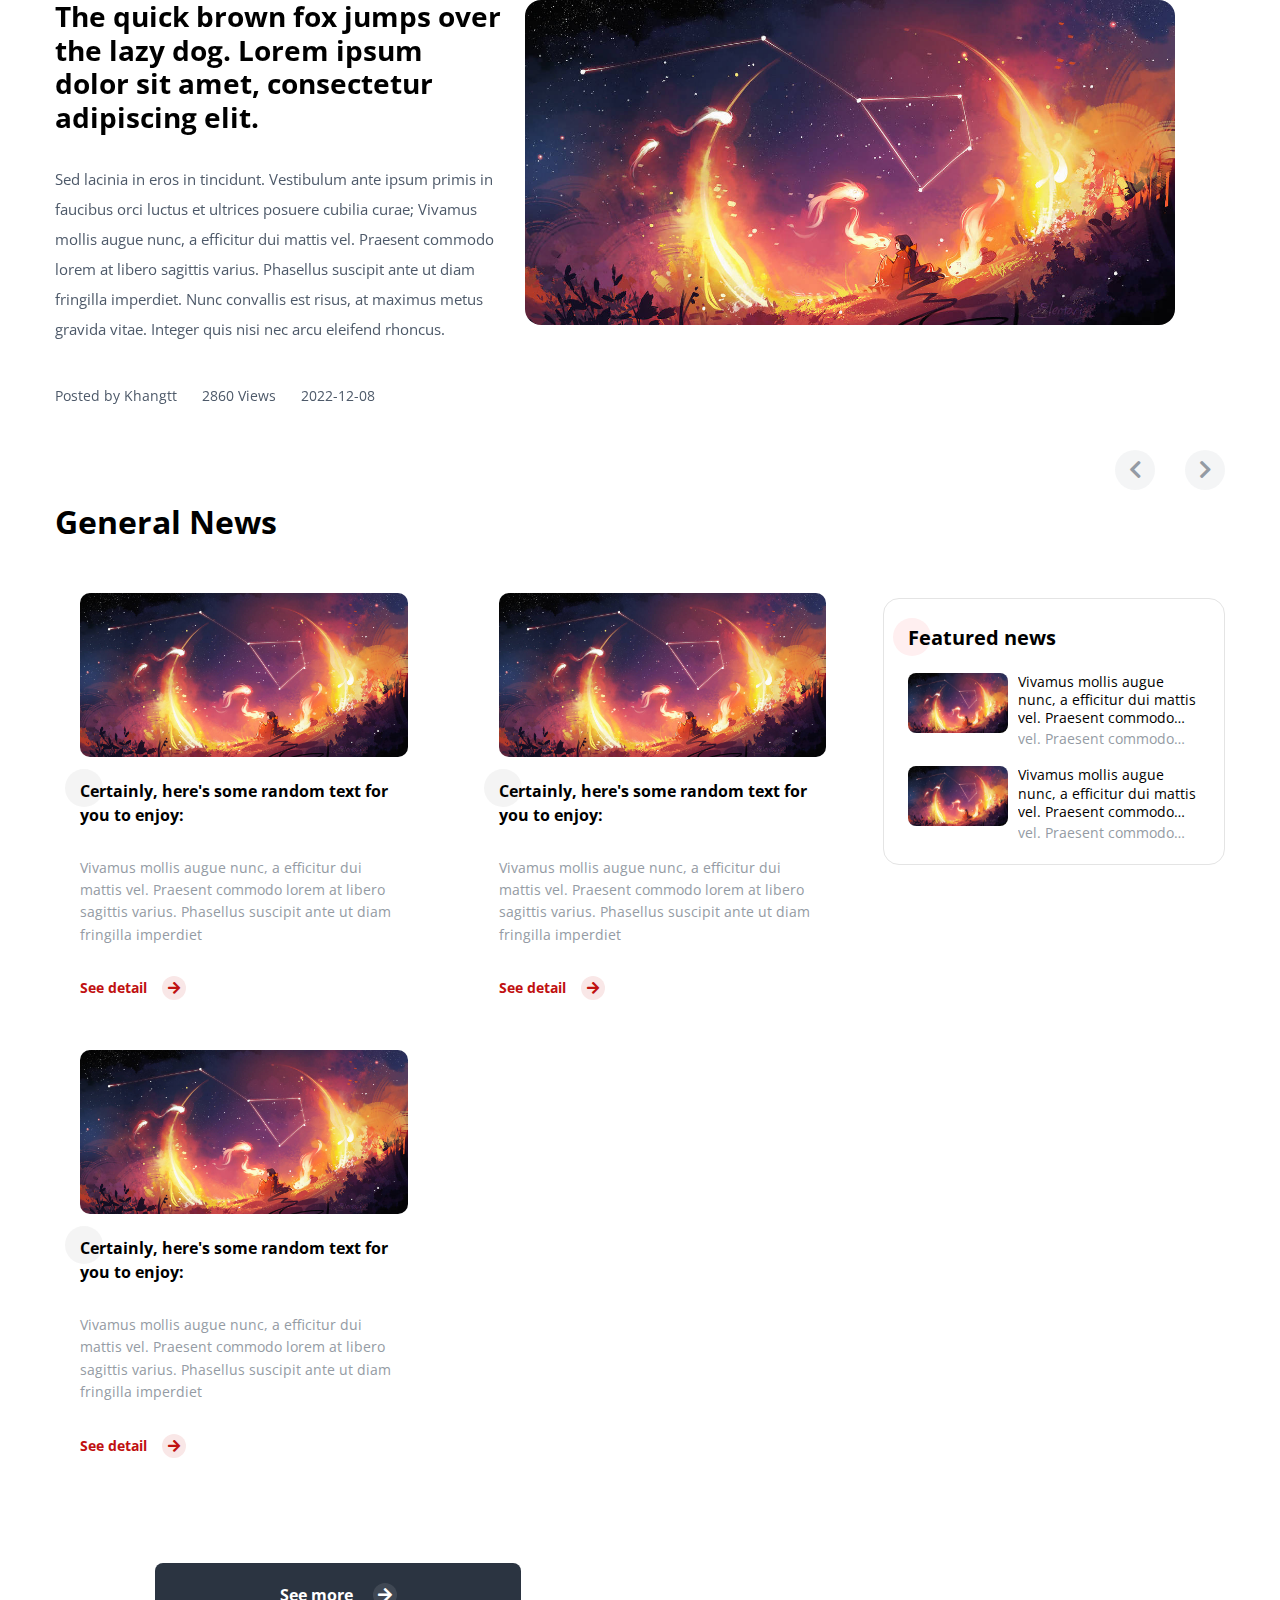
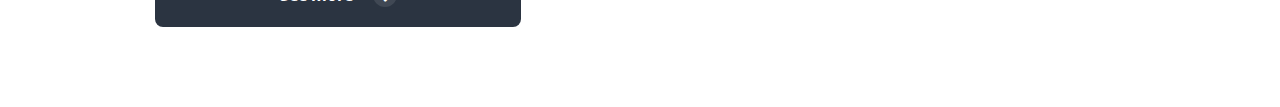
<file: index.html>
<!DOCTYPE html>
<html lang="en">
    <head>
        <meta charset="UTF-8" />
        <meta http-equiv="X-UA-Compatible" content="IE=edge" />
        <meta name="viewport" content="width=device-width, initial-scale=1.0" />
        <title>Document</title>
        <!-- Font Family -->
        <link rel="preconnect" href="https://fonts.googleapis.com" />
        <link rel="preconnect" href="https://fonts.gstatic.com" crossorigin />
        <link
            href="https://fonts.googleapis.com/css2?family=Open+Sans:wght@300;400;500;600;700&display=swap"
            rel="stylesheet"
            />
        <!-- Font awesome -->
        <link rel="stylesheet"
            href="https://cdnjs.cloudflare.com/ajax/libs/font-awesome/5.15.3/css/all.min.css">
        <!-- Css -->
        <link rel="stylesheet" href="style.css" />
        <!-- Carousel -->
        <script src="https://code.jquery.com/jquery-3.6.0.min.js"></script>
        <link rel="stylesheet"
            href="https://cdnjs.cloudflare.com/ajax/libs/OwlCarousel2/2.3.4/assets/owl.carousel.min.css">
        <link rel="stylesheet"
            href="https://cdnjs.cloudflare.com/ajax/libs/OwlCarousel2/2.3.4/assets/owl.theme.default.min.css">
        <script
            src="https://cdnjs.cloudflare.com/ajax/libs/OwlCarousel2/2.3.4/owl.carousel.min.js"></script>
    </head>
    <body>
        <div class="news-container">
            <div class="owl-carousel">
                <div class="page-content-wrap">
                    <div class="content-slide">
                        <div class="news-image">
                            <img src="./public/image_1.jpg" alt="img" />
                        </div>
                        <div class="news-content">
                            <h1 class="content-title">
                                The quick brown fox jumps over the lazy dog.
                                Lorem ipsum dolor sit amet, consectetur
                                adipiscing elit.
                            </h1>
                            <div class="content-preview">
                                Sed lacinia in eros in tincidunt. Vestibulum
                                ante ipsum primis in faucibus orci luctus et
                                ultrices posuere cubilia curae; Vivamus mollis
                                augue nunc, a efficitur dui mattis vel. Praesent
                                commodo lorem at libero sagittis varius.
                                Phasellus suscipit ante ut diam fringilla
                                imperdiet. Nunc convallis est risus, at maximus
                                metus gravida vitae. Integer quis nisi nec arcu
                                eleifend rhoncus.
                            </div>

                            <div class="content-meta">
                                <span class="meta-author">Posted by Khangtt</span>
                                <span class="meta-view">2860 Views</span>
                                <span class="meta-date">2022-12-08</span>
                            </div>
                        </div>

                    </div>
                </div>

                <div class="page-content-wrap">
                    <div class="content-slide">
                        <div class="news-image">
                            <img src="./public/image_1.jpg" alt="img" />
                        </div>
                        <div class="news-content">
                            <h1 class="content-title">
                                The quick brown fox jumps over the lazy dog.
                                Lorem ipsum dolor sit amet
                            </h1>
                            <div class="content-preview">
                                Nullam eu dolor eget tortor feugiat vestibulum
                                vel sit amet turpis. Sed lacinia in eros in
                                tincidunt. Vestibulum ante ipsum primis in
                                faucibus orci luctus et ultrices posuere cubilia
                                curae; Vivamus mollis augue nunc, a efficitur
                                dui mattis vel. Praesent commodo lorem at libero
                                sagittis varius. Phasellus suscipit ante ut diam
                                fringilla imperdiet. Nunc convallis est risus,
                                at maximus metus gravida vitae. Integer quis
                                nisi nec arcu eleifend rhoncus. Proin ac velit
                                vel ex ornare ullamcorper sit amet eget neque
                            </div>

                            <div class="content-meta">
                                <span class="meta-author">Posted by Khangtt</span>
                                <span class="meta-view">2860 Views</span>
                                <span class="meta-date">2022-12-08</span>
                            </div>
                        </div>

                    </div>
                </div>
                <div class="page-content-wrap">
                    <div class="content-slide">
                        <div class="news-image">
                            <img src="./public/image_1.jpg" alt="img" />
                        </div>
                        <div class="new-content">
                            <h1 class="content-title">
                                Sed elementum varius ipsum vel maximus. Cras
                                mattis ante sed magna pulvinar, id vehicula quam
                                dignissim
                            </h1>
                            <div class="content-preview">
                                Proin ac velit vel ex ornare ullamcorper sit
                                amet eget neque. Sed elementum varius ipsum vel
                                maximus. Cras mattis ante sed magna pulvinar, id
                                vehicula quam dignissim. Aenean condimentum,
                                risus a dapibus sollicitudin, sem quam
                                vestibulum odio, at consequat erat est sed leo.
                            </div>

                            <div class="content-meta">
                                <span class="meta-author">Posted by Khangtt</span>
                                <span class="meta-view">2860 Views</span>
                                <span class="meta-date">2022-12-08</span>
                            </div>
                        </div>

                    </div>
                </div>
            </div>
            <div class="news-nav">
                <button class="am-next nav-button"><i class="fa fa-solid
                        fa-chevron-left nav-icon"></i></button>
                <button class="am-prev nav-button"><i class="fa fa-solid
                        fa-chevron-right nav-icon"></i></button>
            </div>
            <div class="news-general">
                <h1>General News</h1>
                <div class="general-row">
                    <div class="general-left">
                        <div class="general-col">
                            <div class="general-image">
                                <img src="./public/image_1.jpg" alt="img" />
                            </div>
                            <div class="general-title">
                                <a href="javascript:void(0)">
                                    Certainly, here's some random text for you
                                    to
                                    enjoy:
                                </a>
                                <div class="title-circle"></div>
                            </div>
                            <div class="general-description">
                                <p>Vivamus mollis augue nunc, a efficitur dui
                                    mattis
                                    vel. Praesent commodo lorem at libero
                                    sagittis
                                    varius. Phasellus suscipit ante ut diam
                                    fringilla imperdiet</p>
                            </div>
                            <a class="general-detail" href="javascript:void(0)">
                                <p>See detail</p>
                                <div class="detail-icon">
                                    <i class="fa fa-solid fa-arrow-right"></i>
                                </div>
                            </a>
                        </div>

                        <div class="general-col">
                            <div class="general-image">
                                <img src="./public/image_1.jpg" alt="img" />
                            </div>
                            <div class="general-title">
                                <a href="javascript:void(0)">
                                    Certainly, here's some random text for you
                                    to
                                    enjoy:
                                </a>
                                <div class="title-circle"></div>
                            </div>
                            <div class="general-description">
                                <p>Vivamus mollis augue nunc, a efficitur dui
                                    mattis
                                    vel. Praesent commodo lorem at libero
                                    sagittis
                                    varius. Phasellus suscipit ante ut diam
                                    fringilla imperdiet</p>
                            </div>
                            <a class="general-detail" href="javascript:void(0)">
                                <p>See detail</p>
                                <div class="detail-icon">
                                    <i class="fa fa-solid fa-arrow-right"></i>
                                </div>
                            </a>
                        </div>

                        <div class="general-col">
                            <div class="general-image">
                                <img src="./public/image_1.jpg" alt="img" />
                            </div>
                            <div class="general-title">
                                <a href="javascript:void(0)">
                                    Certainly, here's some random text for you
                                    to
                                    enjoy:
                                </a>
                                <div class="title-circle"></div>
                            </div>
                            <div class="general-description">
                                <p>Vivamus mollis augue nunc, a efficitur dui
                                    mattis
                                    vel. Praesent commodo lorem at libero
                                    sagittis
                                    varius. Phasellus suscipit ante ut diam
                                    fringilla imperdiet</p>
                            </div>
                            <a class="general-detail" href="javascript:void(0)">
                                <p>See detail</p>
                                <div class="detail-icon">
                                    <i class="fa fa-solid fa-arrow-right"></i>
                                </div>
                            </a>
                        </div>
                    </div>
                    <div class="general-right featured-news">
                        <div class="featured-title">
                            <a href="javascript:void(0)">
                                Featured news
                            </a>
                            <div class="featured-circle"></div>
                        </div>
                        <div class="feature-list">
                            <div class="feature-card">
                                <div class="feature-card-image">
                                    <img src="./public/image_1.jpg" alt="img" />
                                </div>
                                <div class="feature-card-content">
                                    <a href="javascript:void(0)" class="card-content-title">
                                        Vivamus mollis augue nunc, a efficitur
                                        dui
                                        mattis
                                        vel. Praesent commodo lorem at libero
                                        sagittis
                                    </a>
                                    <p class="card-content-description">vel. Praesent commodo lorem at libero
                                        sagittis</p>
                                </div>
                            </div>

                            <div class="feature-card">
                                <div class="feature-card-image">
                                    <img src="./public/image_1.jpg" alt="img" />
                                </div>
                                <div class="feature-card-content">
                                    <a href="javascript:void(0)" class="card-content-title">
                                        Vivamus mollis augue nunc, a efficitur
                                        dui
                                        mattis
                                        vel. Praesent commodo lorem at libero
                                        sagittis
                                    </a>
                                    <p class="card-content-description">vel. Praesent commodo lorem at libero
                                        sagittis</p>
                                </div>
                            </div>
                        </div>
                    </div>
                </div>
            </div>

            <button class="news-more">
                <div>
                    See more
                </div>
                <div class="detail-icon">
                    <i class="fa fa-solid fa-arrow-right"></i>
                </div>
            </button>
        </div>
        <script>
            $(document).ready(function(){
              $(".owl-carousel").owlCarousel({
                loop: true,
                margin: 10,
                responsiveClass: true,
                items: 1,
                nav: true,
                navText: [$('.am-next'),$('.am-prev')]
              });
            });
        </script>
    </body>
</html>
</file>
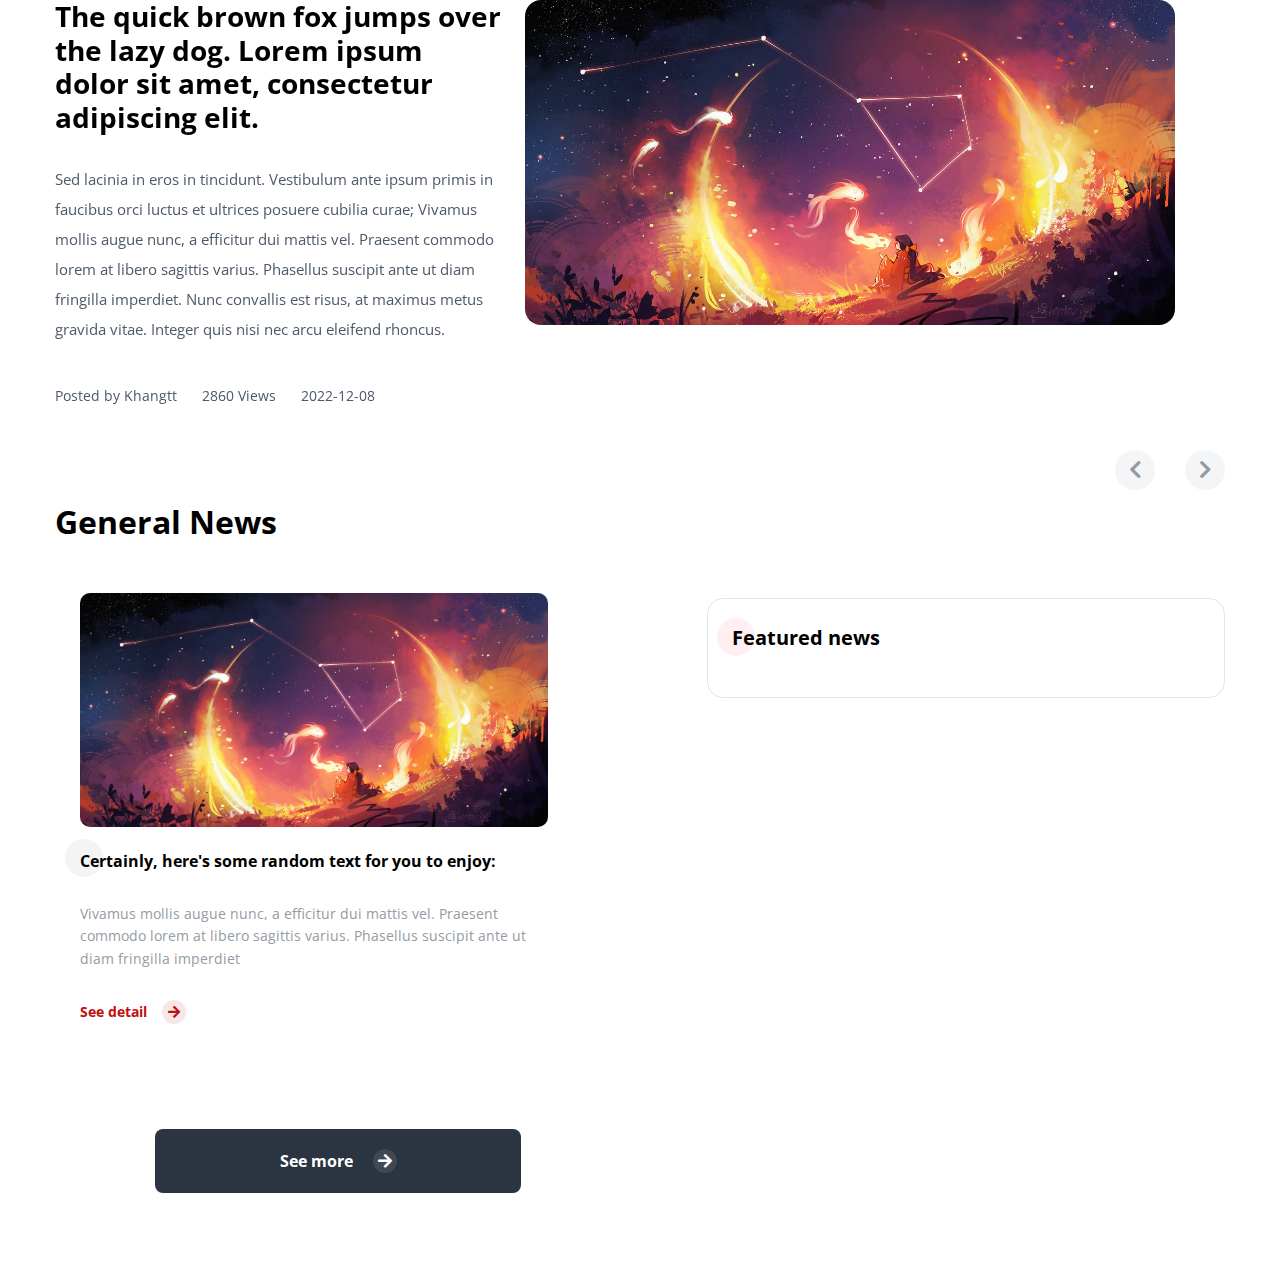
<file: news.html>
<!DOCTYPE html>
<html lang="en">
    <head>
        <meta charset="UTF-8" />
        <meta http-equiv="X-UA-Compatible" content="IE=edge" />
        <meta name="viewport" content="width=device-width, initial-scale=1.0" />
        <title>Document</title>
        <!-- Font Family -->
        <link rel="preconnect" href="https://fonts.googleapis.com" />
        <link rel="preconnect" href="https://fonts.gstatic.com" crossorigin />
        <link
            href="https://fonts.googleapis.com/css2?family=Open+Sans:wght@300;400;500;600;700&display=swap"
            rel="stylesheet"
            />
        <!-- Font awesome -->
        <link rel="stylesheet"
            href="https://cdnjs.cloudflare.com/ajax/libs/font-awesome/5.15.3/css/all.min.css">
        <!-- Css -->
        <link rel="stylesheet" href="style.css" />
        <!-- Carousel -->
        <script src="https://code.jquery.com/jquery-3.6.0.min.js"></script>
        <link rel="stylesheet"
            href="https://cdnjs.cloudflare.com/ajax/libs/OwlCarousel2/2.3.4/assets/owl.carousel.min.css">
        <link rel="stylesheet"
            href="https://cdnjs.cloudflare.com/ajax/libs/OwlCarousel2/2.3.4/assets/owl.theme.default.min.css">
        <script
            src="https://cdnjs.cloudflare.com/ajax/libs/OwlCarousel2/2.3.4/owl.carousel.min.js"></script>
    </head>
    <body>
        <div class="news-container">
            <div class="owl-carousel">
                <div class="page-content-wrap">
                    <div class="content-slide">
                        <div class="news-image">
                            <img src="./public/image_1.jpg" alt="img" />
                        </div>
                        <div class="news-content">
                            <h1 class="content-title">
                                The quick brown fox jumps over the lazy dog.
                                Lorem ipsum dolor sit amet, consectetur
                                adipiscing elit.
                            </h1>
                            <div class="content-preview">
                                Sed lacinia in eros in tincidunt. Vestibulum
                                ante ipsum primis in faucibus orci luctus et
                                ultrices posuere cubilia curae; Vivamus mollis
                                augue nunc, a efficitur dui mattis vel. Praesent
                                commodo lorem at libero sagittis varius.
                                Phasellus suscipit ante ut diam fringilla
                                imperdiet. Nunc convallis est risus, at maximus
                                metus gravida vitae. Integer quis nisi nec arcu
                                eleifend rhoncus.
                            </div>

                            <div class="content-meta">
                                <span class="meta-author">Posted by Khangtt</span>
                                <span class="meta-view">2860 Views</span>
                                <span class="meta-date">2022-12-08</span>
                            </div>
                        </div>

                    </div>
                </div>

                <div class="page-content-wrap">
                    <div class="content-slide">
                        <div class="news-image">
                            <img src="./public/image_1.jpg" alt="img" />
                        </div>
                        <div class="news-content">
                            <h1 class="content-title">
                                The quick brown fox jumps over the lazy dog.
                                Lorem ipsum dolor sit amet
                            </h1>
                            <div class="content-preview">
                                Nullam eu dolor eget tortor feugiat vestibulum
                                vel sit amet turpis. Sed lacinia in eros in
                                tincidunt. Vestibulum ante ipsum primis in
                                faucibus orci luctus et ultrices posuere cubilia
                                curae; Vivamus mollis augue nunc, a efficitur
                                dui mattis vel. Praesent commodo lorem at libero
                                sagittis varius. Phasellus suscipit ante ut diam
                                fringilla imperdiet. Nunc convallis est risus,
                                at maximus metus gravida vitae. Integer quis
                                nisi nec arcu eleifend rhoncus. Proin ac velit
                                vel ex ornare ullamcorper sit amet eget neque
                            </div>

                            <div class="content-meta">
                                <span class="meta-author">Posted by Khangtt</span>
                                <span class="meta-view">2860 Views</span>
                                <span class="meta-date">2022-12-08</span>
                            </div>
                        </div>

                    </div>
                </div>
                <div class="page-content-wrap">
                    <div class="content-slide">
                        <div class="news-image">
                            <img src="./public/image_1.jpg" alt="img" />
                        </div>
                        <div class="new-content">
                            <h1 class="content-title">
                                Sed elementum varius ipsum vel maximus. Cras
                                mattis ante sed magna pulvinar, id vehicula quam
                                dignissim
                            </h1>
                            <div class="content-preview">
                                Proin ac velit vel ex ornare ullamcorper sit
                                amet eget neque. Sed elementum varius ipsum vel
                                maximus. Cras mattis ante sed magna pulvinar, id
                                vehicula quam dignissim. Aenean condimentum,
                                risus a dapibus sollicitudin, sem quam
                                vestibulum odio, at consequat erat est sed leo.
                            </div>

                            <div class="content-meta">
                                <span class="meta-author">Posted by Khangtt</span>
                                <span class="meta-view">2860 Views</span>
                                <span class="meta-date">2022-12-08</span>
                            </div>
                        </div>

                    </div>
                </div>
            </div>
            <div class="news-nav">
                <button class="am-next nav-button"><i class="fa fa-solid
                        fa-chevron-left nav-icon"></i></button>
                <button class="am-prev nav-button"><i class="fa fa-solid
                        fa-chevron-right nav-icon"></i></button>
            </div>
            <div class="news-general">
                <h1>General News</h1>
                <div class="general-row">
                    <div class="general-col">
                        <div class="general-image">
                            <img src="./public/image_1.jpg" alt="img" />
                        </div>
                        <div class="general-title">
                            <a href="javascript:void(0)">
                                Certainly, here's some random text for you to
                                enjoy:
                            </a>
                            <div class="title-circle"></div>
                        </div>
                        <div class="general-description">
                            <p>Vivamus mollis augue nunc, a efficitur dui mattis
                                vel. Praesent commodo lorem at libero sagittis
                                varius. Phasellus suscipit ante ut diam
                                fringilla imperdiet</p>
                        </div>
                        <a class="general-detail" href="javascript:void(0)">
                            <p>See detail</p>
                            <div class="detail-icon">
                                <i class="fa fa-solid fa-arrow-right"></i>
                            </div>
                        </a>
                    </div>

                    <div class="general-col featured-news">
                        <div class="featured-title">
                            <a href="javascript:void(0)">
                                Featured news
                            </a>
                            <div class="featured-circle"></div>
                        </div>
                    </div>
                </div>
            </div>

            <button class="news-more">
                <div>
                    See more
                </div>
                <div class="detail-icon">
                    <i class="fa fa-solid fa-arrow-right"></i>
                </div>
            </button>
        </div>
        <script>
            $(document).ready(function(){
              $(".owl-carousel").owlCarousel({
                loop: true,
                margin: 10,
                responsiveClass: true,
                items: 1,
                nav: true,
                navText: [$('.am-next'),$('.am-prev')]
              });
            });
        </script>
    </body>
</html>
</file>
<file: style.css>
html,
body,
div,
span,
applet,
object,
iframe,
h1,
h2,
h3,
h4,
h5,
h6,
p,
blockquote,
pre,
a,
abbr,
acronym,
address,
big,
cite,
code,
del,
dfn,
em,
img,
ins,
kbd,
q,
s,
samp,
small,
strike,
strong,
sub,
sup,
tt,
var,
b,
u,
i,
center,
dl,
dt,
dd,
ol,
ul,
li,
fieldset,
form,
label,
legend,
table,
caption,
tbody,
tfoot,
thead,
tr,
th,
td,
article,
aside,
canvas,
details,
embed,
figure,
figcaption,
footer,
header,
hgroup,
menu,
nav,
output,
ruby,
section,
summary,
time,
mark,
audio,
video {
  margin: 0;
  padding: 0;
  border: 0;
  font-size: 100%;
  font: inherit;
  vertical-align: baseline;
  font-family: "Open Sans";
}
/* HTML5 display-role reset for older browsers */
article,
aside,
details,
figcaption,
figure,
footer,
header,
hgroup,
menu,
nav,
section {
  display: block;
}
body {
  line-height: 1;
}
ol,
ul {
  list-style: none;
}
blockquote,
q {
  quotes: none;
}
blockquote:before,
blockquote:after,
q:before,
q:after {
  content: "";
  content: none;
}
table {
  border-collapse: collapse;
  border-spacing: 0;
}

a {
  color: black;
  text-decoration: none;
}

.news-container {
  max-width: 1170px;
  padding-right: 15px;
  padding-left: 15px;
  margin-right: auto;
  margin-left: auto;
}

.page-content-wrap {
  max-width: 1120px;
}

.content-slide {
  max-width: 1120px;
  display: flex;
  gap: 2%;
  flex-direction: row-reverse;
}

.news-content {
  flex: 0 0 40%;
}

.content-title {
  font-size: 28px;
  margin-bottom: 30px;
  line-height: 1.2;
  font-weight: 700;
  font-style: normal;
}

.content-preview {
  font-size: 15px;
  line-height: 2;
  margin-bottom: 45px;
  color: #4d5969;
}

.content-meta {
  font-size: 14px;
  display: flex;
  gap: 25px;
  color: #4d5969;
}

.news-image {
  flex: 0 0 58%;
}

.news-container img {
  height: auto;
  max-width: 100%;
  border-radius: 16px;
}
.owl-nav {
  justify-content: end;
  margin-top: 20px;
  display: flex;
  gap: 30px;
}
.nav-button {
  width: 40px;
  height: 40px;
  border-radius: 100%;
  border: none;
  background-color: rgba(148, 155, 164, 0.1);
  cursor: pointer;
}

.nav-button:hover {
  background-color: #c01111;
  transition: all 0.3s;
}

.nav-button:hover i {
  color: white;
}

.nav-button i {
  font-size: 20px;
  display: flex;
  color: #949ba4;
  margin: auto;
  justify-content: center;
}

.news-general h1 {
  font-size: 32px;
  font-weight: 700;
  margin-bottom: 30px;
}

.general-row {
  display: flex;
  /* gap: 2%; */
  flex-wrap: wrap;
  justify-content: space-between;
}

.general-left{
  width: 70%;
  display: flex;
  flex-wrap: wrap;
  gap: 5%;

}

.general-right{
  width: 25%;
  height: fit-content;
  padding: 24px;
}

.general-col {
  width: 40%;
  height: fit-content;
  padding: 24px;
  border: 1px solid transparent;
  border-radius: 8px;
  transition: all 0.3s;
}

.featured-title {
  margin-bottom: 20px;
  line-height: 1.5;
  font-weight: 700;
  position: relative;
  font-size: 20px;
}

.featured-circle {
  position: absolute;
  top: -5px;
  left: -15px;
  z-index: -1;
  height: 38px;
  width: 38px;
  background-color: #ffeff0;
  border-radius: 100%;
}

.featured-news {
  margin-top: 30px;
  border-radius: 16px;
  padding: 24px;
}


.feature-list{
  display: grid;
  gap: 20px;
}

.feature-card{
  display: flex;
  gap: 10px;
}

.feature-card-content{
  flex: 1;
  font-size: 14px;
  display: grid;
  gap: 5px;
}

.card-content-description{
  color: #949ba4;
  overflow: hidden;
  text-overflow: ellipsis;
  display: -webkit-box;
  -webkit-line-clamp: 1; /* number of lines to show */
  -webkit-box-orient: vertical;
}

.card-content-title{
  line-height: 1.3;
  overflow: hidden;
  text-overflow: ellipsis;
  display: -webkit-box;
  -webkit-line-clamp: 3; /* number of lines to show */
  -webkit-box-orient: vertical;
}

.card-content-title:hover{
  color: #c01111;
}

.feature-card-image{
  height: 60px;
  width: 100px;
}

.feature-card-image img{
  width: 100%;
  height: 100%;
  border-radius: 8px;
}

.general-col:hover,
.featured-news {
  border: 1px solid #e4e4e4;
  transition: all 0.3s;
}

.general-col img {
  border-radius: 10px;
}

.general-title {
  margin: 20px 0;
  line-height: 1.5;
  font-weight: 700;
  position: relative;
}

.general-title a:hover {
  color: #c01111;
}

.title-circle {
  position: absolute;
  top: -10px;
  left: -15px;
  z-index: -1;
  height: 38px;
  width: 38px;
  background-color: rgba(228, 228, 228, 0.4);
  border-radius: 100%;
}

.general-description {
  font-size: 14px;
  line-height: 1.6;
  margin: 30px 0;
  color: #949ba4;
}

.general-detail {
  display: flex;
  align-items: center;
  gap: 15px;
  font-size: 14px;
  font-weight: 700;
  color: #c01111;
}

.general-detail p {
  width: fit-content;
}

.detail-icon {
  display: flex;
  justify-content: center;
  align-items: center;
  width: 24px;
  height: 24px;
  border-radius: 100%;
  background-color: rgba(192, 17, 17, 0.1);
}

.news-more{
  cursor: pointer;
  margin: 80px 100px;
  height: 64px;
  width: 366px;
  display: flex;
  justify-content: center;
  align-items: center;
  gap: 20px;
  font-size: 16px;
  font-weight: 700;
  color: white;
  background-color: #2b3441;
  border-radius: 8px;
  border: none;
}

.news-more .detail-icon{
  background-color: rgba(255,255,255,.1);
}

.news-more:hover{
  background-color: #c01111;
}


@media only screen and (max-width: 640px) {
  .general-col, .general-left, .general-right {
    width: 100%;
  }
  .content-slide {
    display: block;
  }
  .owl-nav {
    justify-content: center;
    margin-bottom: 50px;
  }
  .content-title{
    font-size: 18px;
    margin: 20px 0;
  }

  .content-preview{
    font-size: 14px;
    line-height: 1.6;
  }

  .news-more{
    width: 100%;
    margin: 40px 0;
  }
}
</file>
